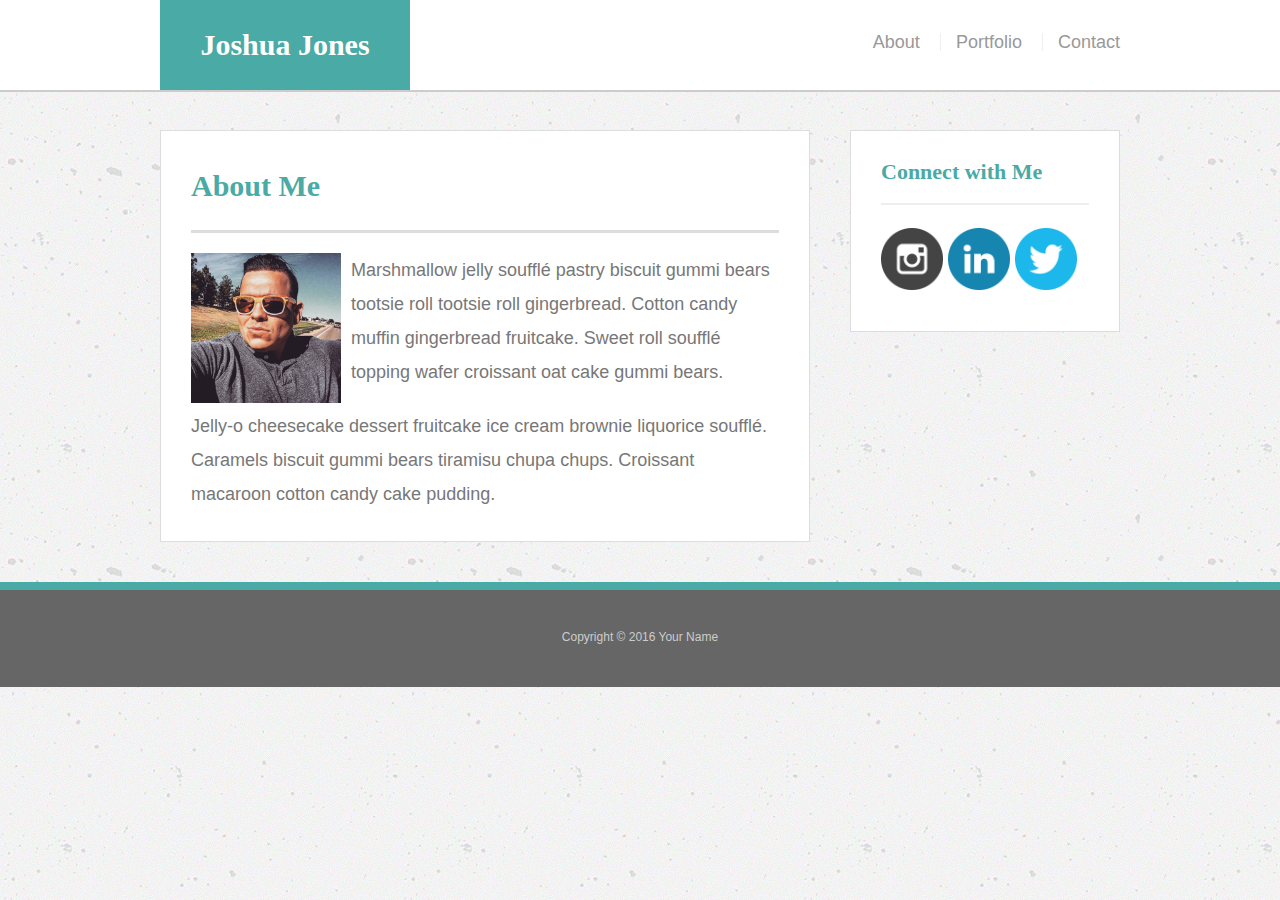
<file: index.html>
<!doctype html>
<html lang="en-us">

<head>
    <meta charset="UTF-8">
    <title>About | Joshua Jones</title>
    <link rel="stylesheet" type="text/css" href="assets/css/reset.css">
    <link rel="stylesheet" type="text/css" href="assets/css/style.css">
</head>

<body>
    <header id="masthead">
        <div class="container">
            <a href="index.html" id="logo">Joshua Jones</a>
            <nav>
                <a href="index.html">About</a>
                <a href="portfolio.html">Portfolio</a>
                <a href="contact.html">Contact</a>
            </nav>
        </div>
    </header>
    <div id="main-container" class="container">
        <section class="main-section">
            <h1>About Me</h1>
            <img src="assets/images/ProfilePic.jpg" class="propic" alt="Your Name">
            <p>Marshmallow jelly souffl&eacute; pastry biscuit gummi bears tootsie roll tootsie roll gingerbread. Cotton candy muffin gingerbread fruitcake. Sweet roll souffl&eacute; topping wafer croissant oat cake gummi&nbsp;bears.</p>
            <p>Jelly-o cheesecake dessert fruitcake ice cream brownie liquorice souffl&eacute;. Caramels biscuit gummi bears tiramisu chupa chups. Croissant macaroon cotton candy cake pudding.</p>
        </section>
        <section class="sidebar">
            <div id="connect">
                <h2>Connect with Me</h2>
                <a href="#"><img src="assets/images/instagram.png" class="social" alt="Instagram" /></a>
                <a href="#"><img src="assets/images/linkedin.png" class="social" alt="LinkedIn" /></a>
                <a href="#"><img src="assets/images/twitter.png" class="social" alt="Twitter" /></a>
            </div>
        </section>
        <div class="push"></div>
    </div>
    </div>
    <footer>
        <div class="container">
            Copyright &copy; 2016 Your Name
        </div>
    </footer>
</body>

</html>
</file>
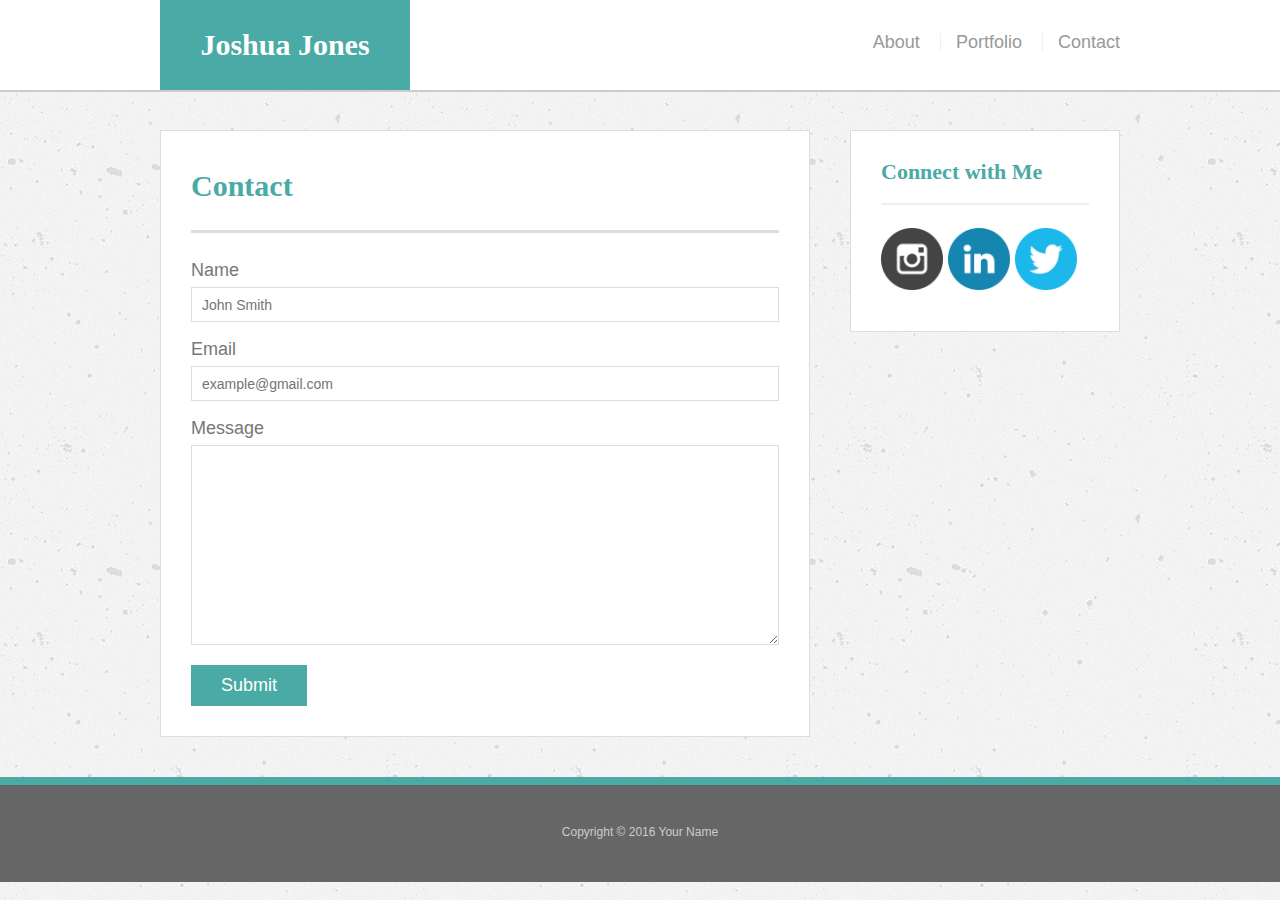
<file: contact.html>
<!doctype html>
<html lang="en-us">

<head>
    <meta charset="UTF-8">
    <title>Contact | Joshua Jones</title>
    <link rel="stylesheet" type="text/css" href="assets/css/reset.css">
    <link rel="stylesheet" type="text/css" href="assets/css/style.css">
</head>

<body>
    <header id="masthead">
        <div class="container">
            <a href="index.html" id="logo">Joshua Jones</a>
            <nav>
                <a href="index.html">About</a>
                <a href="portfolio.html">Portfolio</a>
                <a href="contact.html">Contact</a>
            </nav>
        </div>
    </header>
    <div id="main-container" class="container">
        <section class="main-section">
            <h1>Contact</h1>
            <form id="contact-form">
                <ul>
                    <li>
                        <label for="name">Name</label>
                        <input type="text" id="name" name="name" placeholder="John Smith" required="required">
                    </li>
                    <li>
                        <label for="email">Email</label>
                        <input type="email" id="email" name="email" placeholder="example@gmail.com" required="required">
                    </li>
                    <li>
                        <label for="message">Message</label>
                        <textarea id="message" name="message" required="required"></textarea>
                    </li>
                </ul>
                <input type="submit">
            </form>
        </section>
        <section class="sidebar">
            <div id="connect">
                <h2>Connect with Me</h2>
                <a href="#"><img src="assets/images/instagram.png" class="social" alt="Instagram" /></a>
                <a href="#"><img src="assets/images/linkedin.png" class="social" alt="LinkedIn" /></a>
                <a href="#"><img src="assets/images/twitter.png" class="social" alt="Twitter" /></a>
            </div>
        </section>
    </div>
    <footer>
        <div class="container">
            Copyright &copy; 2016 Your Name
        </div>
    </footer>
</body>

</html>
</file>
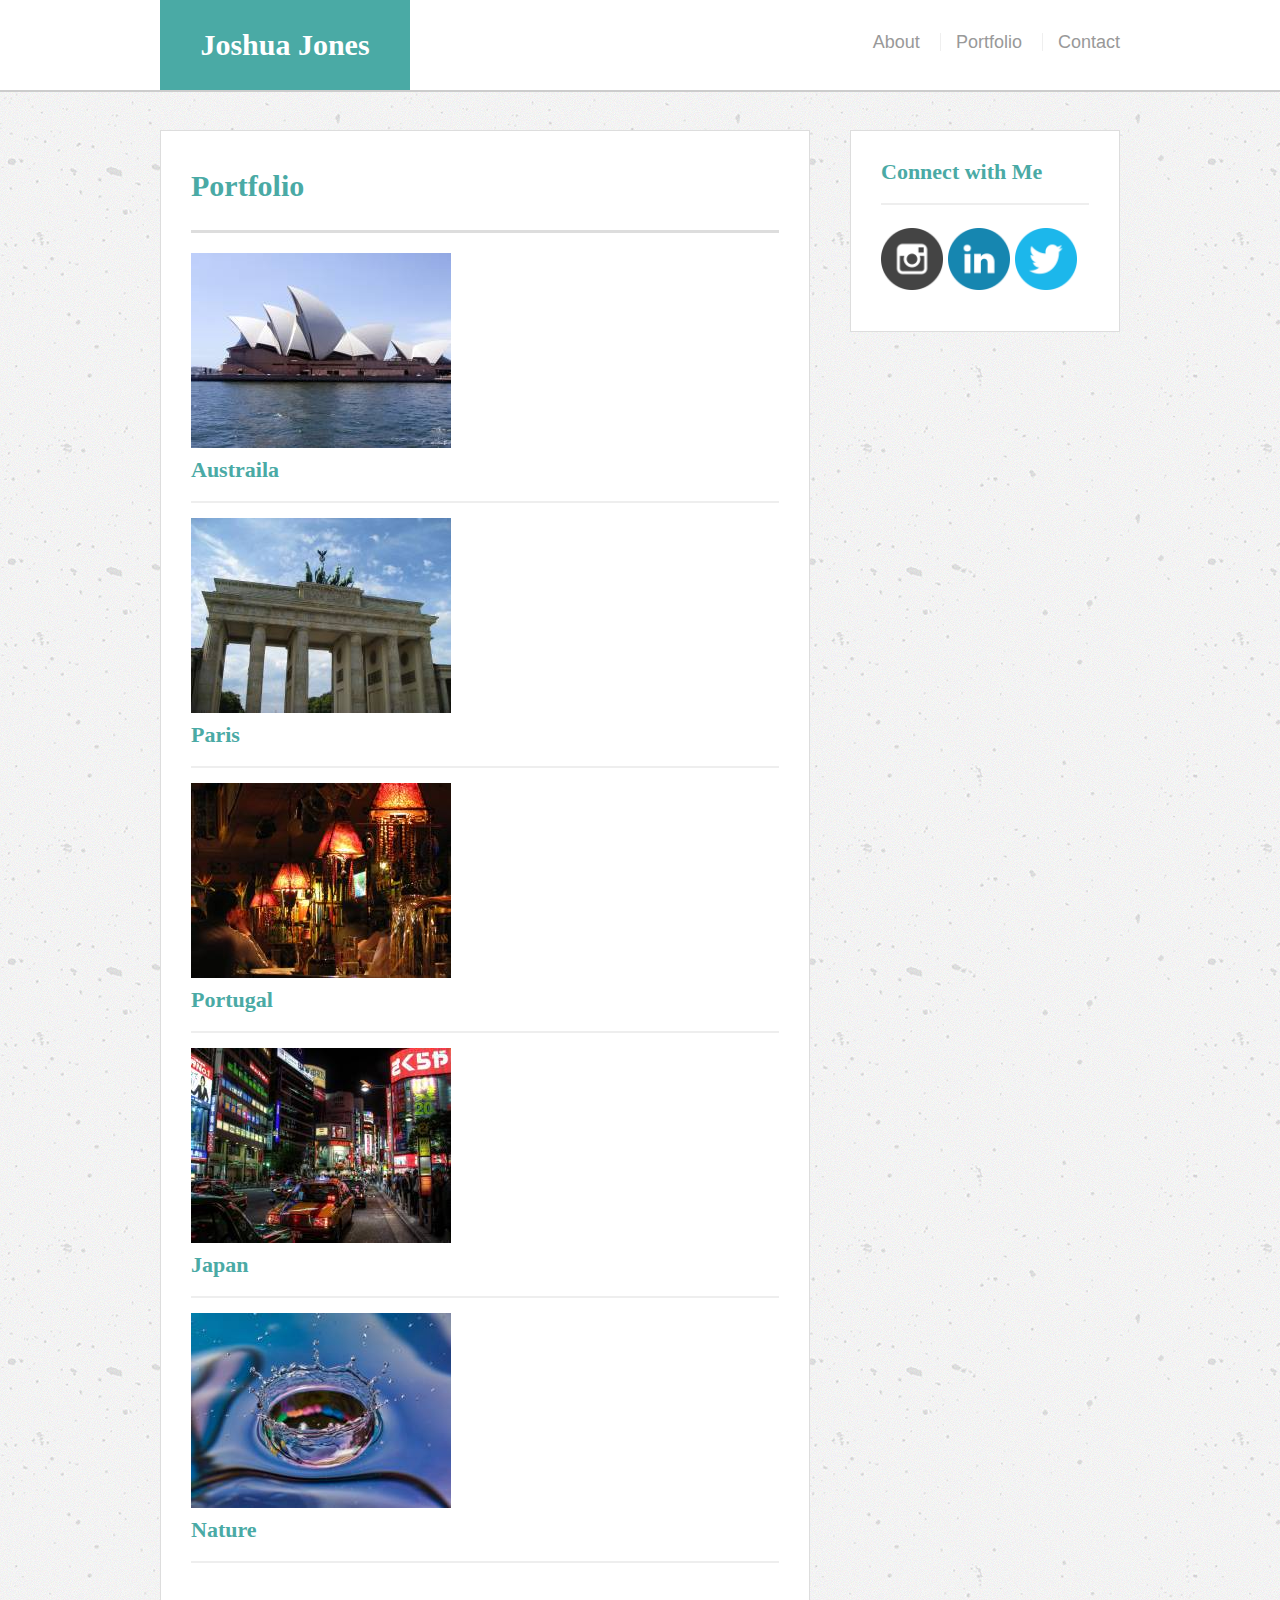
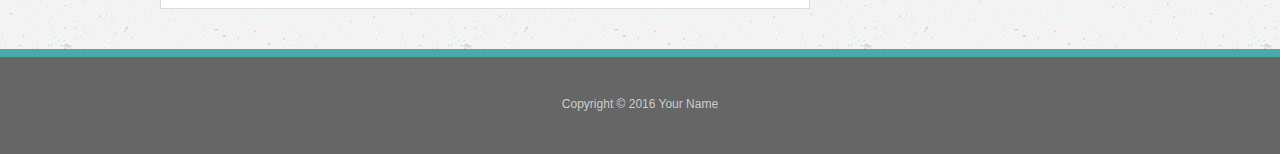
<file: portfolio.html>
<!doctype html>
<html lang="en-us">

<head>
    <meta charset="UTF-8">
    <title>Portfolio | Joshua Jones</title>
    <link rel="stylesheet" type="text/css" href="assets/css/reset.css">
    <link rel="stylesheet" type="text/css" href="assets/css/style.css">
</head>

<body>
    <header id="masthead">
        <div class="container">
            <a href="index.html" id="logo">Joshua Jones</a>
            <nav>
                <a href="index.html">About</a>
                <a href="portfolio.html">Portfolio</a>
                <a href="contact.html">Contact</a>
            </nav>
        </div>
    </header>
    <div id="main-container" class="container">
        <section class="main-section">
            <h1>Portfolio</h1>
            <div class="work">
                <img src="assets/images/port1.jpg" alt="hangman">
                <h3>Austraila</h3>
            </div>
            <div class="work">
                <img src="assets/images/port2.jpg" alt="RPG Game">
                <h3>Paris</h3>
            </div>
            <div class="work">
                <img src="assets/images/port3.jpg" alt="Trivia Game">
                <h3>Portugal</h3>
            </div>
            <div class="work">
                <img src="assets/images/port4.jpg" alt="Rutgers Info Widget">
                <h3>Japan</h3>
            </div>
            <div class="work">
                <img src="assets/images/port5.jpg" alt="Rock Paper Scissors">
                <h3>Nature</h3>
            </div>
        </section>
        <section class="sidebar">
            <div id="connect">
                <h2>Connect with Me</h2>
                <a href="#"><img src="assets/images/instagram.png" class="social" alt="Instagram" /></a>
                <a href="#"><img src="assets/images/linkedin.png" class="social" alt="LinkedIn" /></a>
                <a href="#"><img src="assets/images/twitter.png" class="social" alt="Twitter" /></a>
            </div>
        </section>
    </div>
    <footer>
        <div class="container">
            Copyright &copy; 2016 Your Name
        </div>
    </footer>
</body>

</html>
</file>
<file: assets/css/style.css>
body {
    font-family: Arial, "Helvetica Neue", Helvetica, sans-serif;
    font-size: 18px;
    line-height: 34px;
    color: #777;
    background: url("../images/concrete-texture.png");
}

* {
    box-sizing: border-box;
    margin: 0;
}


/* sticky footer styling */


/* http://ryanfait.com/html5-sticky-footer/ */

html,
body {
    height: 100%;
}

.propic {
	width: 150px;
	height: 150px;
	margin-right: 10px;
	float: left;
}

.wrapper {
    height: auto !important;
    height: 100%;
    min-height: 100%;
    margin: 0 auto -105px;
}

footer,
.push {
    height: 105px;
}


/* end sticky footer styling */


/* start hover styling */

#logo:hover,
input[type=submit]:hover {
    background: #5e7f7e;
}

nav a:hover {
    color: #5e7f7e;
}

.social:hover {
    cursor: pointer;
    opacity: 0.8;
}


/* end hover styling */


/* general styling */

.container {
    width: 100%;
    max-width: 960px;
    margin: 0 auto;
    clear: both;
}

h1,
h2,
h3,
p {
    margin-bottom: 20px;

}


p:last-child {
    margin-bottom: 0;
}

h1,
h2,
h3 {
    font-family: Georgia, Times, "Times New Roman", serif;
    font-weight: 700;
    color: #4aaaa5;
}

h1 {
    padding-bottom: 20px;
    font-size: 30px;
    line-height: 49px;
    border-bottom: 3px solid #ddd;
}

h2,
h3 {
    font-size: 22px;
}


/* header */

#masthead {
    position: fixed;
    z-index: 99;
    width: 100%;
    margin: 0 0 30px;
    overflow: auto;
    color: #fff;
    background: #fff;
    border-bottom: 2px solid #ccc;
}

#logo {
    float: left;
    width: 250px;
    height: 90px;
    font-family: Georgia, Times, "Times New Roman", serif;
    font-size: 30px;
    font-weight: 700;
    line-height: 90px;
    color: #fff;
    text-align: center;
    text-decoration: none;
    background: #4aaaa5;
}

nav {
    float: right;
    margin-top: 25px;
}

nav a {
    display: inline-block;
    padding-left: 15px;
    margin-left: 15px;
    line-height: 18px;
    color: #999;
    text-decoration: none;
    border-left: 1px solid #efefef;
}

nav a:first-child {
    border-left: 0 none;
}


/* footer */

footer {
    padding: 30px 0;
    clear: both;
    font-size: 12px;
    color: #fff;
    color: #ccc;
    text-align: center;
    background: #666;
    border-top: 8px solid #4aaaa5;
}


/* sidebar */

.sidebar {
    float: right;
    width: 100%;
    max-width: 270px;
    padding: 30px;
    margin-bottom: 20px;
    background: #fff;
    border: 1px solid #ddd;
}

h3,
.sidebar h2 {
    padding-bottom: 20px;
    margin-bottom: 15px;
    line-height: 22px;
    border-bottom: 2px solid #eee;
}

.social {
    width: 62px;
    height: 62px;
    margin-top: 8px;
    margin-right: 5px;
}

.social:last-child {
    margin-right: 0;
}


/* main */

#main-container {
    padding-top: 130px;
}

.main-section {
    float: left;
    width: 100%;
    max-width: 650px;
    padding: 30px;
    margin: 0 0 40px;
    background: #fff;
    border: 1px solid #ddd;
}


/* contact page */

#contact-form ul {
    margin-bottom: 20px;
}

#contact-form li {
    margin-bottom: 10px;
}

label,
input[type=text],
input[type=email],
textarea {
    display: block;
    width: 100%;
}

input[type=text],
input[type=email],
textarea {
    height: 35px;
    padding: 0 10px;
    font-size: 14px;
    border: 1px solid #ddd;
}

textarea {
    height: 200px;
}

input[type=submit] {
    padding: 10px 30px;
    font-size: 18px;
    color: #fff;
    cursor: pointer;
    background: #4aaaa5;
    border: 0 none;
}
</file>
